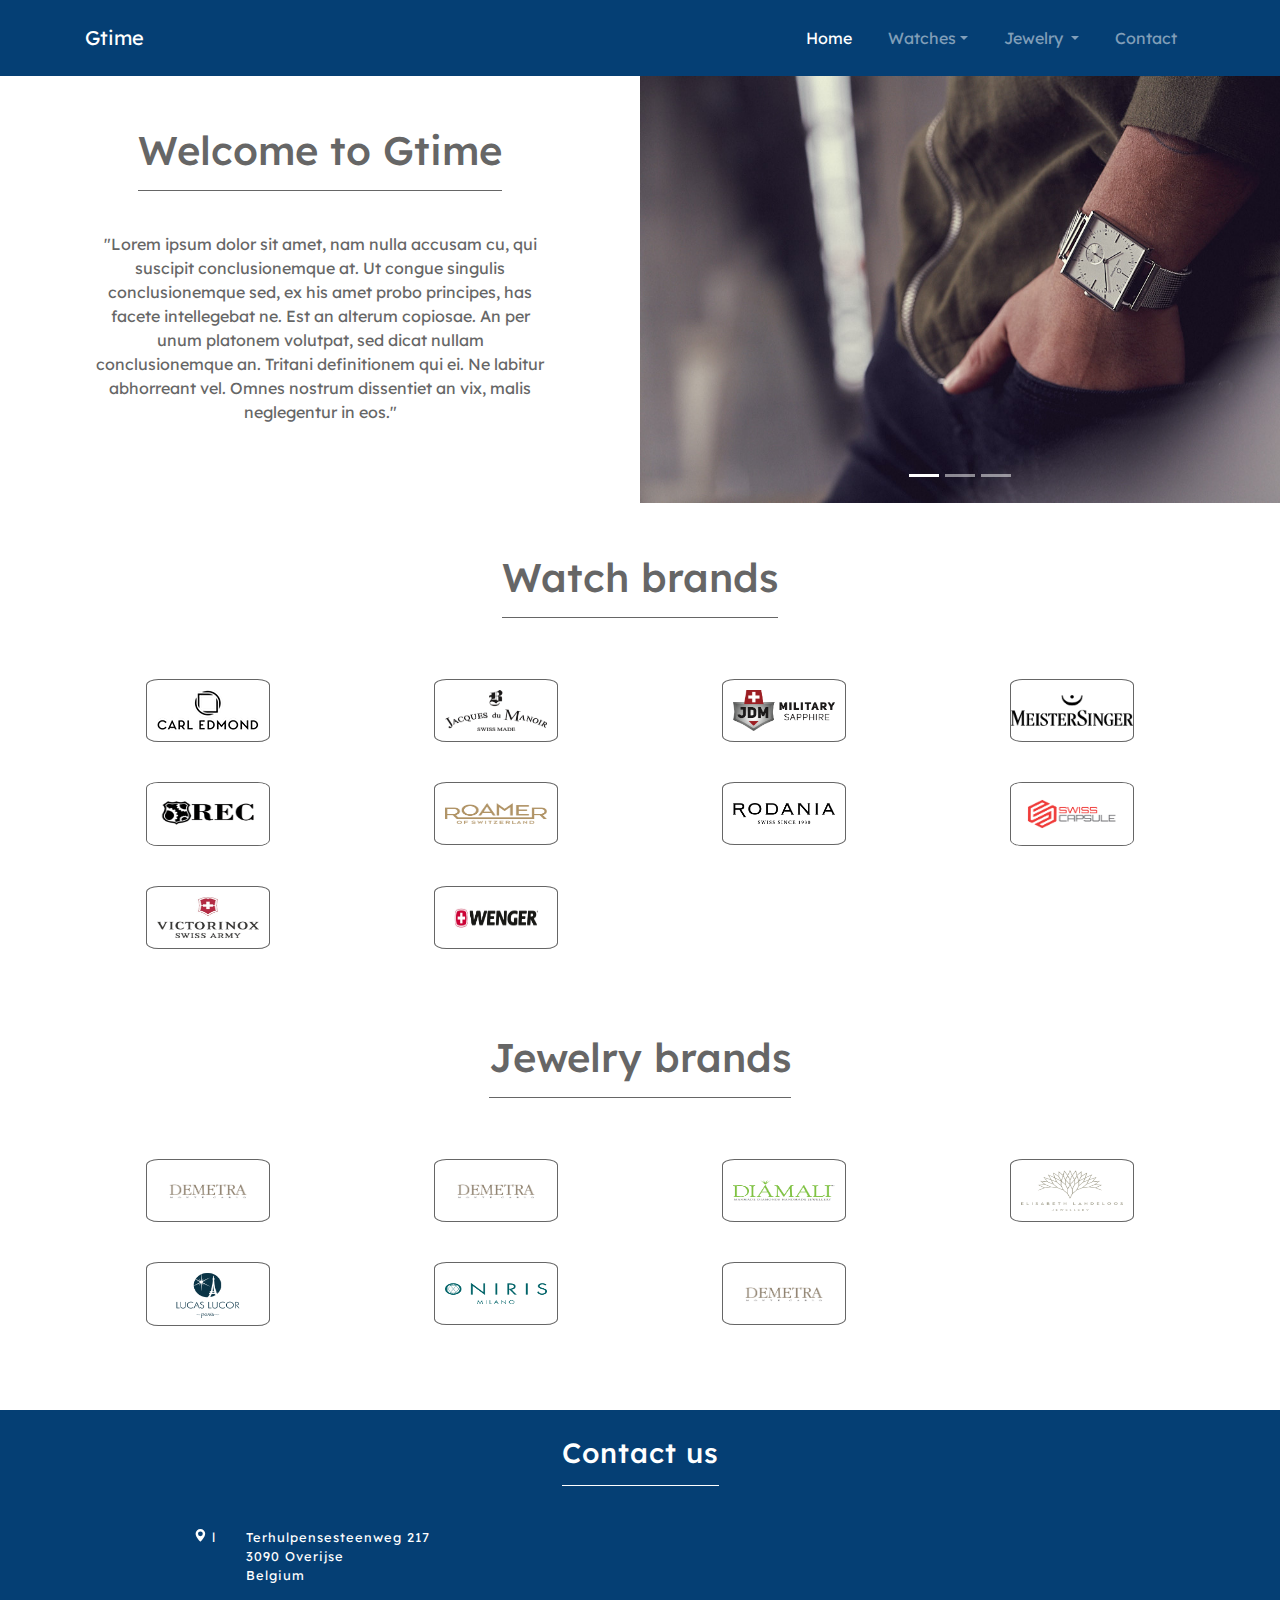
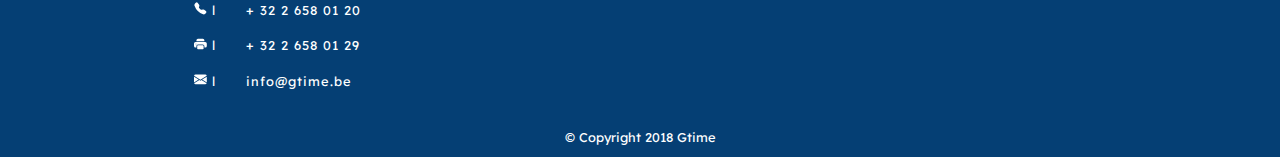
<file: index.html>
<!DOCTYPE html>
<html lang="en" dir="ltr">

<head>
  <meta charset="utf-8">
  <title>Gtime</title>
  <link rel="icon" href="/Users/gelderantoine/Dossier/site-gtime/image/Icones/gtime.ico">
  <!-- CSS -->
  <link rel="stylesheet" href="css/stylesheet.css">
  <link rel="stylesheet" href="https://maxcdn.bootstrapcdn.com/bootstrap/4.0.0/css/bootstrap.min.css" integrity="sha384-Gn5384xqQ1aoWXA+058RXPxPg6fy4IWvTNh0E263XmFcJlSAwiGgFAW/dAiS6JXm" crossorigin="anonymous">

  <!-- Google fonts -->

  <link href="https://fonts.googleapis.com/css2?family=Lexend+Deca&display=swap" rel="stylesheet">

</head>

<body>

  <!-- Navbar -->

  <nav class="navbar sticky-top navbar-expand-lg navbar-dark scrolling-navbar">
    <div class="container">
      <a class="navbar-brand" href="#">Gtime</a>
      <button class="navbar-toggler" type="button" data-toggle="collapse" data-target="#navbarNavDropdown" aria-controls="navbarNavDropdown" aria-expanded="false" aria-label="Toggle navigation">
        <span class="navbar-toggler-icon"></span>
      </button>
      <div class="collapse navbar-collapse" id="navbarNavDropdown">
        <ul class="navbar-nav ml-auto">
          <li class="nav-item active">
            <a class="nav-link" href="#">Home<span class="sr-only">(current)</span></a>
          </li>
          <li class="nav-item dropdown">
            <a class="nav-link dropdown-toggle" href="#" id="navbarDropdownMenuLink" data-toggle="dropdown" aria-haspopup="true" aria-expanded="false">Watches</a>
            <div class="dropdown-menu" aria-labelledby="navbarDropdownMenuLink">
              <a class="dropdown-item" href="#">Carl Edmond</a>
              <a class="dropdown-item" href="#">Jacques du Manoir</a>
              <a class="dropdown-item" href="#">JDM Military</a>
              <a class="dropdown-item" href="#">Meistersinger</a>
              <a class="dropdown-item" href="#">REC Watches</a>
              <a class="dropdown-item" href="#">Roamer</a>
              <a class="dropdown-item" href="#">Rodania</a>
              <a class="dropdown-item" href="#">Swiss Capsule</a>
              <a class="dropdown-item" href="#">Victorinox</a>
              <a class="dropdown-item" href="#">Wenger</a>
            </div>
          </li>
          <li class="nav-item dropdown">
            <a class="nav-link dropdown-toggle" href="#" id="navbarDropdownMenuLink" data-toggle="dropdown" aria-haspopup="true" aria-expanded="false">
              Jewelry
            </a>
            <div class="dropdown-menu" aria-labelledby="navbarDropdownMenuLink">
              <a class="dropdown-item" href="#">Al Coro</a>
              <a class="dropdown-item" href="#">Demetra</a>
              <a class="dropdown-item" href="#">Diamali</a>
              <a class="dropdown-item" href="#">Elisabeth Landeloos</a>
              <a class="dropdown-item" href="#">Lucas Lucor</a>
              <a class="dropdown-item" href="#">Oniris</a>
              <a class="dropdown-item" href="#">Utopia</a>
            </div>
          </li>
          <li class="nav-item">
            <a class="nav-link" href="#contact">Contact</a>
          </li>
        </ul>
      </div>
    </div>
  </nav>

  <!-- Title -->

  <section id="title">
    <div class="container-fluid">
      <div class="row">
        <div class="col-lg-6">
          <div class="welcome">
            <h1><span class="titles-style">Welcome to Gtime</span></h1>
            <p class="text-title">"Lorem ipsum dolor sit amet, nam nulla accusam cu, qui suscipit conclusionemque at.
              Ut congue singulis conclusionemque sed, ex his amet probo principes, has facete intellegebat ne.
              Est an alterum copiosae. An per unum platonem volutpat, sed
              dicat nullam conclusionemque an. Tritani definitionem qui ei. Ne labitur abhorreant vel.
              Omnes nostrum dissentiet an vix, malis neglegentur in eos."</p>
          </div>
        </div>
        <div class="col-lg-6" style="padding-left: 0px; padding-right: 0px">
          <div id="carouselTitle" class="carousel slide" data-ride="carousel">
            <ol class="carousel-indicators">
              <li data-target="#carouselTitle" data-slide-to="0" class="active"></li>
              <li data-target="#carouselTitle" data-slide-to="1"></li>
              <li data-target="#carouselTitle" data-slide-to="2"></li>
            </ol>
            <div class="carousel-inner">
              <div class="carousel-item active">
                <img src="image/watches/Carl Edmond/Media/CE-5704.jpg" class="d-block w-100" alt="...">
              </div>
              <div class="carousel-item">
                <img src="image/watches/Meistersinger/Media/Image_No01_hoch_LowRes.jpg" class="d-block w-100" alt="...">
              </div>
              <div class="carousel-item">
                <img src="image/watches/Victorinox/Media/241798_BEAUTY.jpg" class="d-block w-100" alt="...">
              </div>
            </div>
          </div>
        </div>
      </div>
    </div>

  </section>

  <!-- Watches -->

  <section id="watches">
    <div class="container-fluid">
      <div class="thewatches">
        <h1 class="h1"><span class="titles-style">Watch brands</span></h1>
      </div>
      <div class="row row-main">
        <div class="logo-col col-lg-3">
          <a href="#">
            <img class="image" src="image/watches/Carl Edmond/Logo/Carl Edmond logo 1.png" alt="CarlEdmond">
          </a>
        </div>
        <div class="logo-col col-lg-3">
          <a href="#">
            <img class="image" src="image/watches/Jacques du Manoir/LOGO_JDM_black_bold.png" alt="JacquesduManoir">
          </a>
        </div>
        <div class="logo-col col-lg-3">
          <a href="#">
            <img class="image" src="image/watches/JDM Military/JDM-militarylogo1.png" alt="JDM">
          </a>
        </div>
        <div class="logo-col col-lg-3">
          <a href="#">
            <img class="image" style="padding: 15px 0" src="image/watches/Meistersinger/Logo/MeisterSinger_Logo.png" alt="Meistersinger">
          </a>
        </div>
        <div class="logo-col col-lg-3">
          <a href="#">
            <img class="image-rec" src="image/watches/REC/REClogo.png" alt="REC">
          </a>
        </div>
        <div class="logo-col col-lg-3">
          <a href="#">
            <img class="image-crop" src="image/watches/Roamer/ROAMER_LOGO.png" alt="Roamer">
          </a>
        </div>
        <div class="logo-col col-lg-3">
          <a href="#">
            <img class="image-crop" src="image/watches/Rodania/RODANIA_Logo_0-0-0-100.png" alt="Rodania">
          </a>
        </div>
        <div class="logo-col col-lg-3">
          <a href="#">
            <img class="image-rec" src="image/watches/Swiss Capsule/SwissCapsuleLogo.png" alt="SwissCapsule">
          </a>
        </div>
        <div class="logo-col col-lg-3">
          <a href="#">
            <img class="image" src="image/watches/Victorinox/Logo/VSA_logo.jpg" alt="victorinox">
          </a>
        </div>
        <div class="logo-col col-lg-3">
          <a href="#">
            <img class="image" src="image/watches/Wenger/logo/WengerLogo.png" alt="Wenger">
          </a>
        </div>
      </div>
    </div>
  </section>

  <!-- Jewelry -->

  <section id="jewelry">
    <div class="container-fluid">
      <div class="thewatches">
        <h1 class="h1"><span class="titles-style">Jewelry brands</span></h1>
      </div>
      <div class="row row-main">
        <div class="logo-col col-lg-3">
          <a href="#">
            <img class="image" src="image/Jewelry/logo/Demetra/Demetra.PNG" alt="Al Coro">
          </a>
        </div>
        <div class="logo-col col-lg-3">
          <a href="#">
            <img class="image" src="image/Jewelry/logo/Demetra/Demetra.PNG" alt="Demetra">
          </a>
        </div>
        <div class="logo-col col-lg-3">
          <a href="#">
            <img class="image-crop" src="image/Jewelry/logo/Diamali/Diamali.PNG" alt="Diamali">
          </a>
        </div>
        <div class="logo-col col-lg-3">
          <a href="#">
            <img class="image" src="image/Jewelry/logo/Elisabeth Landeloos/EL logo word.png" alt="Elisabeth Landeloos">
          </a>
        </div>
        <div class="logo-col col-lg-3">
          <a href="#">
            <img class="image-lecor" src="image/Jewelry/logo/Lucas Lecor/lucas-lucor-01.png" alt="Lucas Lecor">
          </a>
        </div>
        <div class="logo-col col-lg-3">
          <a href="#">
            <img class="image-crop" src="image/Jewelry/logo/Oniris/logo oniris milano.png" alt="Oniris">
          </a>
        </div>
        <div class="logo-col col-lg-3">
          <a href="#">
            <img class="image" src="image/Jewelry/logo/Demetra/Demetra.PNG" alt="Utopia">
          </a>
        </div>
      </div>
    </div>
  </section>

  <!-- Contact -->

  <section id="contact">
    <div class="container-fluid">
      <h3><span class="titles-style">Contact us</span></h3>
      <div class="row row-contact">
        <div class="col-lg-6">
          <div class="address">
            <div class="row">
              <div class="col-auto">
                <svg width="1em" height="1em" viewBox="0 0 16 16" class="bi bi-geo-alt" fill="currentColor" xmlns="http://www.w3.org/2000/svg">
                  <path fill-rule="evenodd" d="M8 16s6-5.686 6-10A6 6 0 0 0 2 6c0 4.314 6 10 6 10zm0-7a3 3 0 1 0 0-6 3 3 0 0 0 0 6z" />
                </svg>
                l
              </div>
              <div class="col-auto">
                <p>Terhulpensesteenweg 217<br>
                  3090 Overijse<br>
                  Belgium<br></p>
              </div>
            </div>
          </div>
          <div class="phone">
            <div class="row">
              <div class="col-auto">
                <svg width="1em" height="1em" viewBox="0 0 16 16" class="bi bi-telephone-fill" fill="currentColor" xmlns="http://www.w3.org/2000/svg">
                  <path fill-rule="evenodd"
                    d="M2.267.98a1.636 1.636 0 0 1 2.448.152l1.681 2.162c.309.396.418.913.296 1.4l-.513 2.053a.636.636 0 0 0 .167.604L8.65 9.654a.636.636 0 0 0 .604.167l2.052-.513a1.636 1.636 0 0 1 1.401.296l2.162 1.681c.777.604.849 1.753.153 2.448l-.97.97c-.693.693-1.73.998-2.697.658a17.47 17.47 0 0 1-6.571-4.144A17.47 17.47 0 0 1 .639 4.646c-.34-.967-.035-2.004.658-2.698l.97-.969z" />
                </svg>
                l
              </div>
              <div class="col-auto">
                <p>+ 32 2 658 01 20</p>
              </div>
            </div>
          </div>
          <div class="fax">
            <div class="row">
              <div class="col-auto">
                <svg width="1em" height="1em" viewBox="0 0 16 16" class="bi bi-printer-fill" fill="currentColor" xmlns="http://www.w3.org/2000/svg">
                  <path d="M5 1a2 2 0 0 0-2 2v1h10V3a2 2 0 0 0-2-2H5z" />
                  <path fill-rule="evenodd" d="M11 9H5a1 1 0 0 0-1 1v3a1 1 0 0 0 1 1h6a1 1 0 0 0 1-1v-3a1 1 0 0 0-1-1z" />
                  <path fill-rule="evenodd" d="M0 7a2 2 0 0 1 2-2h12a2 2 0 0 1 2 2v3a2 2 0 0 1-2 2h-1v-2a2 2 0 0 0-2-2H5a2 2 0 0 0-2 2v2H2a2 2 0 0 1-2-2V7zm2.5 1a.5.5 0 1 0 0-1 .5.5 0 0 0 0 1z" />
                </svg>
                l
              </div>
              <div class="col-auto">
                <p>+ 32 2 658 01 29</p>
              </div>
            </div>
          </div>
          <div class="email">
            <div class="row">
              <div class="col-auto">
                <svg width="1em" height="1em" viewBox="0 0 16 16" class="bi bi-envelope-fill" fill="currentColor" xmlns="http://www.w3.org/2000/svg">
                  <path fill-rule="evenodd"
                    d="M.05 3.555A2 2 0 0 1 2 2h12a2 2 0 0 1 1.95 1.555L8 8.414.05 3.555zM0 4.697v7.104l5.803-3.558L0 4.697zM6.761 8.83l-6.57 4.027A2 2 0 0 0 2 14h12a2 2 0 0 0 1.808-1.144l-6.57-4.027L8 9.586l-1.239-.757zm3.436-.586L16 11.801V4.697l-5.803 3.546z" />
                </svg>
                l
              </div>
              <div class="col-auto">
                <a class="lien-email" href="mailto:info@gtime.be?subject=Contact">info@gtime.be</a>
              </div>
            </div>
          </div>
        </div>
        <div class="col-lg-6">
          <div class="mapouter">
            <div class="gmap_canvas"><iframe width="200" height="200" id="gmap_canvas" src="https://maps.google.com/maps?q=gtime%20overijse&t=&z=15&ie=UTF8&iwloc=&output=embed" frameborder="0" scrolling="no" marginheight="0"
                marginwidth="0"></iframe><a href="https://123movies-en.org/en/">123movies</a></div>
          </div>
        </div>
      </div>
    </div>
  </section>

  <!-- footer -->

  <footer id="footer">
    <p class="p-footer">© Copyright 2018 Gtime</p>
  </footer>

  <!-- Scripts -->

  <script src="https://code.jquery.com/jquery-3.2.1.slim.min.js" integrity="sha384-KJ3o2DKtIkvYIK3UENzmM7KCkRr/rE9/Qpg6aAZGJwFDMVNA/GpGFF93hXpG5KkN" crossorigin="anonymous"></script>
  <script src="https://cdnjs.cloudflare.com/ajax/libs/popper.js/1.12.9/umd/popper.min.js" integrity="sha384-ApNbgh9B+Y1QKtv3Rn7W3mgPxhU9K/ScQsAP7hUibX39j7fakFPskvXusvfa0b4Q" crossorigin="anonymous"></script>
  <script src="https://maxcdn.bootstrapcdn.com/bootstrap/4.0.0/js/bootstrap.min.js" integrity="sha384-JZR6Spejh4U02d8jOt6vLEHfe/JQGiRRSQQxSfFWpi1MquVdAyjUar5+76PVCmYl" crossorigin="anonymous"></script>


</body>

</html>
</file>
<file: css/stylesheet.css>
* {
  font-family: 'Lexend Deca', sans-serif;
}

/* Navbar */
.navbar {
  background-color: #053F74;
  padding: 0 5%;
}

.nav-item {
  padding: 10px;
}

.dropdown-menu a {
  color: #666666;
}

.dropdown-menu a:hover {
  background-color: #053F74;
  color: #fff;
}

.dropdown-item {
  padding: 8px 0;
}

/* Title */
#title {
  color: #666666;
}

.text-title {
  padding-top: 50px;
}

.welcome {
  text-align: center;
  padding: 50px 75px 75px;
}

.carousel-title {
  padding-left: 0;
  padding-right: 0;
}

/* Watches */
#watches {
  color: #666666;
  text-align: center;
  padding: 3% 5%;
}

.logo-col {
  padding: 20px;
}

.image {
  width: 124px;
  height: 63px;
  border: solid;
  border-radius: 10%;
  border-color: #666666;
  border-width: thin;
  padding: 10px;
}

.image-rec {
  width: 124px;
  height: 64px;
  border: solid;
  border-radius: 10%;
  border-color: #666666;
  border-width: thin;
}

.image-crop {
  width: 124px;
  height: 63px;
  border: solid;
  border-radius: 10%;
  border-color: #666666;
  border-width: thin;
  padding: 20px 10px 20px;
}

.image-lecor {
  width: 124px;
  height: 64px;
  border: solid;
  border-radius: 10%;
  border-color: #666666;
  border-width: thin;
  padding: 0 20px;
}

.row-main {
  padding-top: 50px;
}

/* jewelry */
#jewelry {
  color: #666666;
  text-align: center;
  padding: 2% 5% 5%;
}

/* contact */
#contact {
  background-color: #053F74;
  color: #fff;
  padding: 2% 14% 0;
  letter-spacing: 1px;
  font-size: 0.8rem;
}

h3 {
  text-align: center;
}

.titles-style {
  padding-bottom: 15px;
  text-align: center;
  border-bottom: 1.5px solid;
}

.lien-email {
  color: #fff;
}

.lien-email:hover {
  color: #fff;
}

.row-contact {
  padding-top: 50px;
}

.mapouter {
  position: relative;
  margin-left: auto;
  text-align: right;
  height: 200px;
  width: 200px;
}

.gmap_canvas {
  overflow: hidden;
  background: none !important;
  height: 200px;
  width: 200px;
}

/* footer */
#footer {
  background-color: #053F74;
  color: #fff;
  padding-bottom: 10px;
  text-align: center;
  font-size: 0.8rem;
}

.p-footer {
  margin-bottom: 0;
}

.content-box {
  position: relative;
  width: 100%;
  min-height: 350px;
  background: #ccc;
  margin: 15px 0;
}

.img-box.left {
  position: absolute;
  top: -15px;
  right: -15px;
  bottom: -15px;
  width: calc(50vw - 15px);
  background: red;
}

.img-box.right {
  position: absolute;
  margin-left: 50px;
  background: red;
}
</file>
